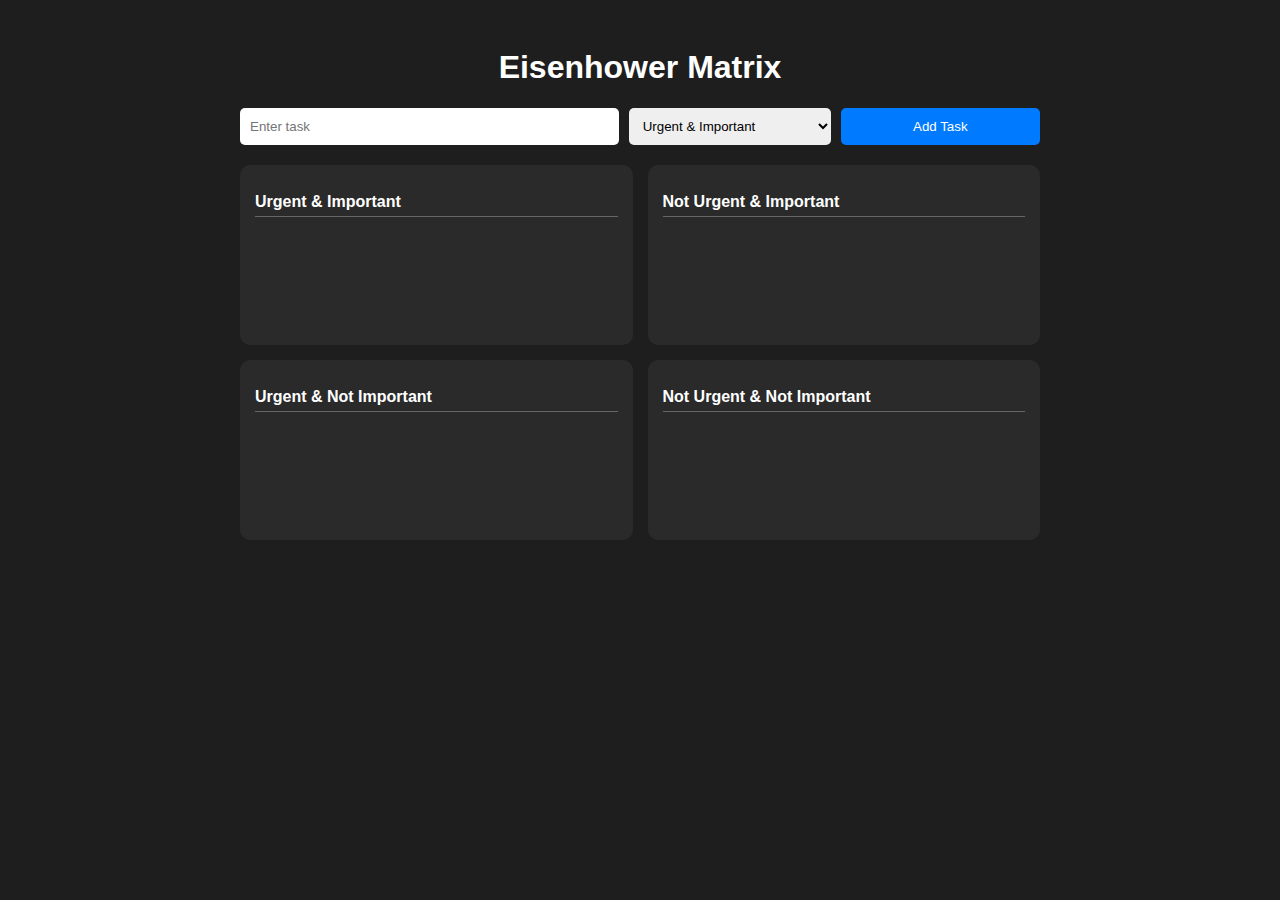
<file: index.html>
<!DOCTYPE html>
<html lang="en">
<head>
    <meta charset="UTF-8">
    <meta name="viewport" content="width=device-width, initial-scale=1.0">
    <title>Eisenhower Matrix</title>
    <link rel="stylesheet" href="styles.css">
</head>
<body>
    <div class="container">
        <h1>Eisenhower Matrix</h1>
        <div class="task-input">
            <input type="text" id="taskInput" placeholder="Enter task">
            <select id="taskCategory">
                <option value="urgent-important">Urgent & Important</option>
                <option value="not-urgent-important">Not Urgent & Important</option>
                <option value="urgent-not-important">Urgent & Not Important</option>
                <option value="not-urgent-not-important">Not Urgent & Not Important</option>
            </select>
            <button id="addTaskBtn">Add Task</button>
        </div>
        
        <div class="matrix">
            <div class="quadrant" id="urgent-important">
                <h2>Urgent & Important</h2>
                <ul></ul>
            </div>
            <div class="quadrant" id="not-urgent-important">
                <h2>Not Urgent & Important</h2>
                <ul></ul>
            </div>
            <div class="quadrant" id="urgent-not-important">
                <h2>Urgent & Not Important</h2>
                <ul></ul>
            </div>
            <div class="quadrant" id="not-urgent-not-important">
                <h2>Not Urgent & Not Important</h2>
                <ul></ul>
            </div>
        </div>
    </div>

    <script src="script.js"></script>  <!-- ✅ Move script.js here -->
</body>
</html>
</file>
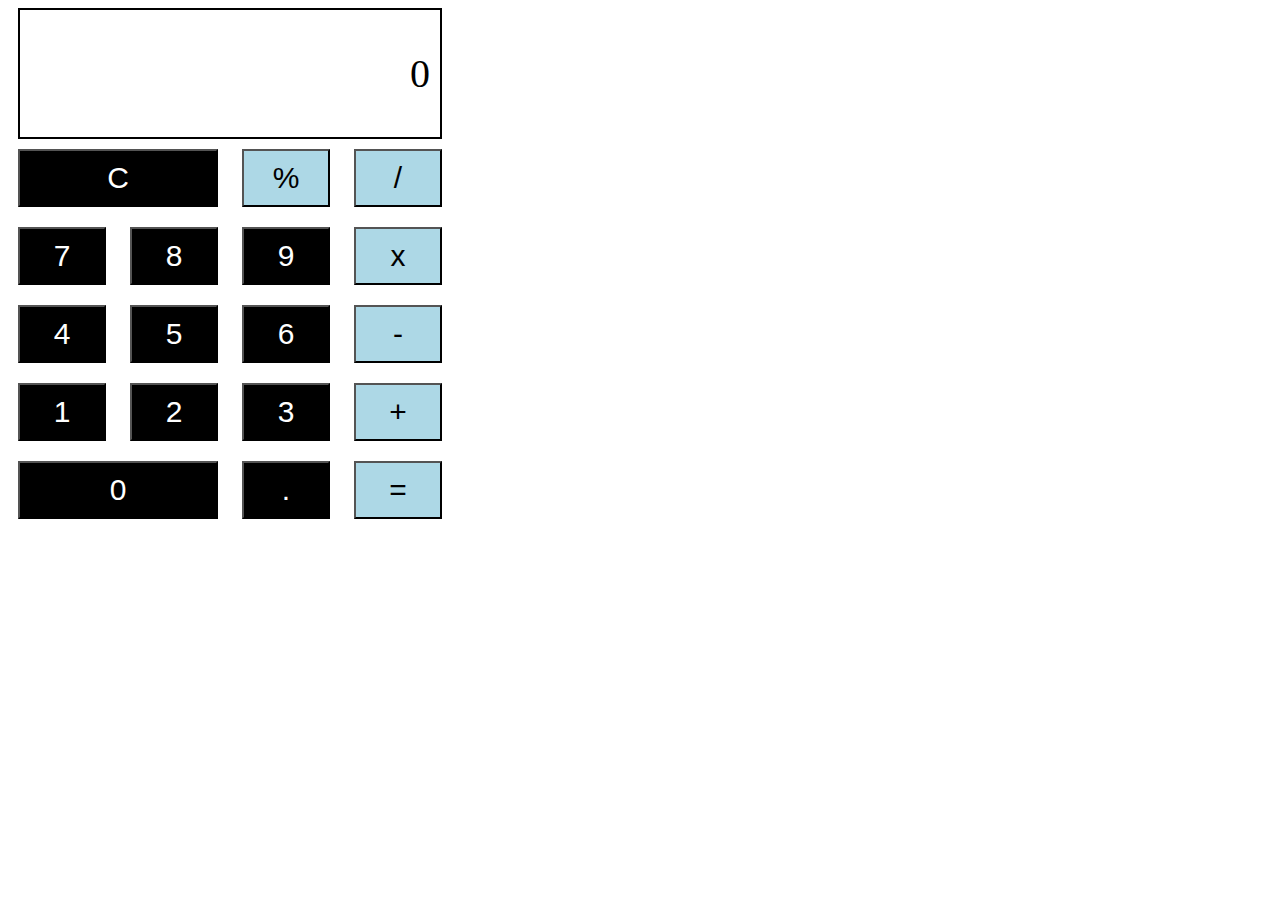
<file: Calculator Website/Cal_Page.html>
<!DOCTYPE html>
<html lang="en">
<head>
    <meta charset="UTF-8">
    <meta name="viewport" content="width=device-width, initial-scale=1.0">
    <title>Calculator</title>
    <script src="Cal_Func.js"></script>
    <link href="Cal_Style.css" rel="stylesheet" type="text/css">
</head>
<body>
    <div class="result">
        <p id="output">0</p>
    </div>
    <div class="r1">
        <button id="r1-c1" onclick="outclear()">C</button>
        <button id="r1-c3" onclick="percent()">%</button>
        <button id="r1-c4" onclick="number('/')"">/</button>
    </div>
    <div class="r2">
        <button id="r2-c1" onclick="number(7)">7</button>
        <button id="r2-c2" onclick="number(8)">8</button>
        <button id="r2-c3" onclick="number(9)">9</button>
        <button id="r2-c4" onclick="number('*')">x</button>
    </div>
    <div class="r3">
        <button id="r3-c1" onclick="number('4')">4</button>
        <button id="r3-c2" onclick="number('5')">5</button>
        <button id="r3-c3" onclick="number('6')">6</button>
        <button id="r3-c4" onclick="number('-')">-</button>
    </div>
    <div class="r4">
        <button id="r4-c1" onclick="number('1')">1</button>
        <button id="r4-c2" onclick="number('2')">2</button>
        <button id="r4-c3" onclick="number('3')">3</button>
        <button id="r4-c4" onclick="number('+')">+</button>
    </div>
    <div class="r5">
        <button id="r5-c1" onclick="number('0')">0</button>
        <button id="r5-c3" onclick="number('.')">.</button>
        <button id="r5-c4" onclick="math_op()">=</button>
    </div>
</html>
</file>
<file: styles.css>
body {
    font-family: Arial, sans-serif;
    background: #1e1e1e;
    color: white;
    text-align: center;
    padding: 20px;
}

.container {
    max-width: 800px;
    margin: auto;
}

.task-input {
    display: flex;
    gap: 10px;
    margin-bottom: 20px;
    justify-content: center;
}

.task-input input, .task-input select, .task-input button {
    padding: 10px;
    border-radius: 5px;
    border: none;
}

.task-input input {
    flex: 2;
}

.task-input select {
    flex: 1;
}

.task-input button {
    flex: 1;
    background: #007BFF;
    color: white;
    cursor: pointer;
}

.task-input button:hover {
    background: #0056b3;
}

.matrix {
    display: grid;
    grid-template-columns: 1fr 1fr;
    gap: 15px;
}

.quadrant {
    padding: 15px;
    border-radius: 10px;
    background: #2a2a2a;
    min-height: 150px;
    text-align: left;
}

.quadrant h2 {
    font-size: 16px;
    border-bottom: 1px solid #666;
    padding-bottom: 5px;
    margin-bottom: 10px;
}

ul {
    list-style: none;
    padding: 0;
}

li {
    display: flex;
    justify-content: space-between;
    background: #3a3a3a;
    padding: 8px;
    margin: 5px 0;
    border-radius: 5px;
}

button.delete {
    background: red;
    color: white;
    border: none;
    padding: 5px;
    cursor: pointer;
    border-radius: 5px;
}
</file>
<file: Calculator Website/Cal_Style.css>
.result{
    background-color: white;
    width:400px;
    text-align:right;
    font-size:40px;
    padding-right:10px;
    padding-left:10px;
    padding-top:0px;
    padding-bottom: 0px;
    border:2px solid black;
    margin-left:10px;
}
button{
    background-color: black;
    color: white;
    width:88px;
    text-align: center;
    font-size:30px;
    padding:10px;
    margin:10px;
}
#r1-c1,#r5-c1{
    width:200px;
}
#r1-c3,#r1-c4,#r2-c4,#r3-c4,#r4-c4,#r5-c4{
    background-color: lightblue;
    color: black;
}
</file>
